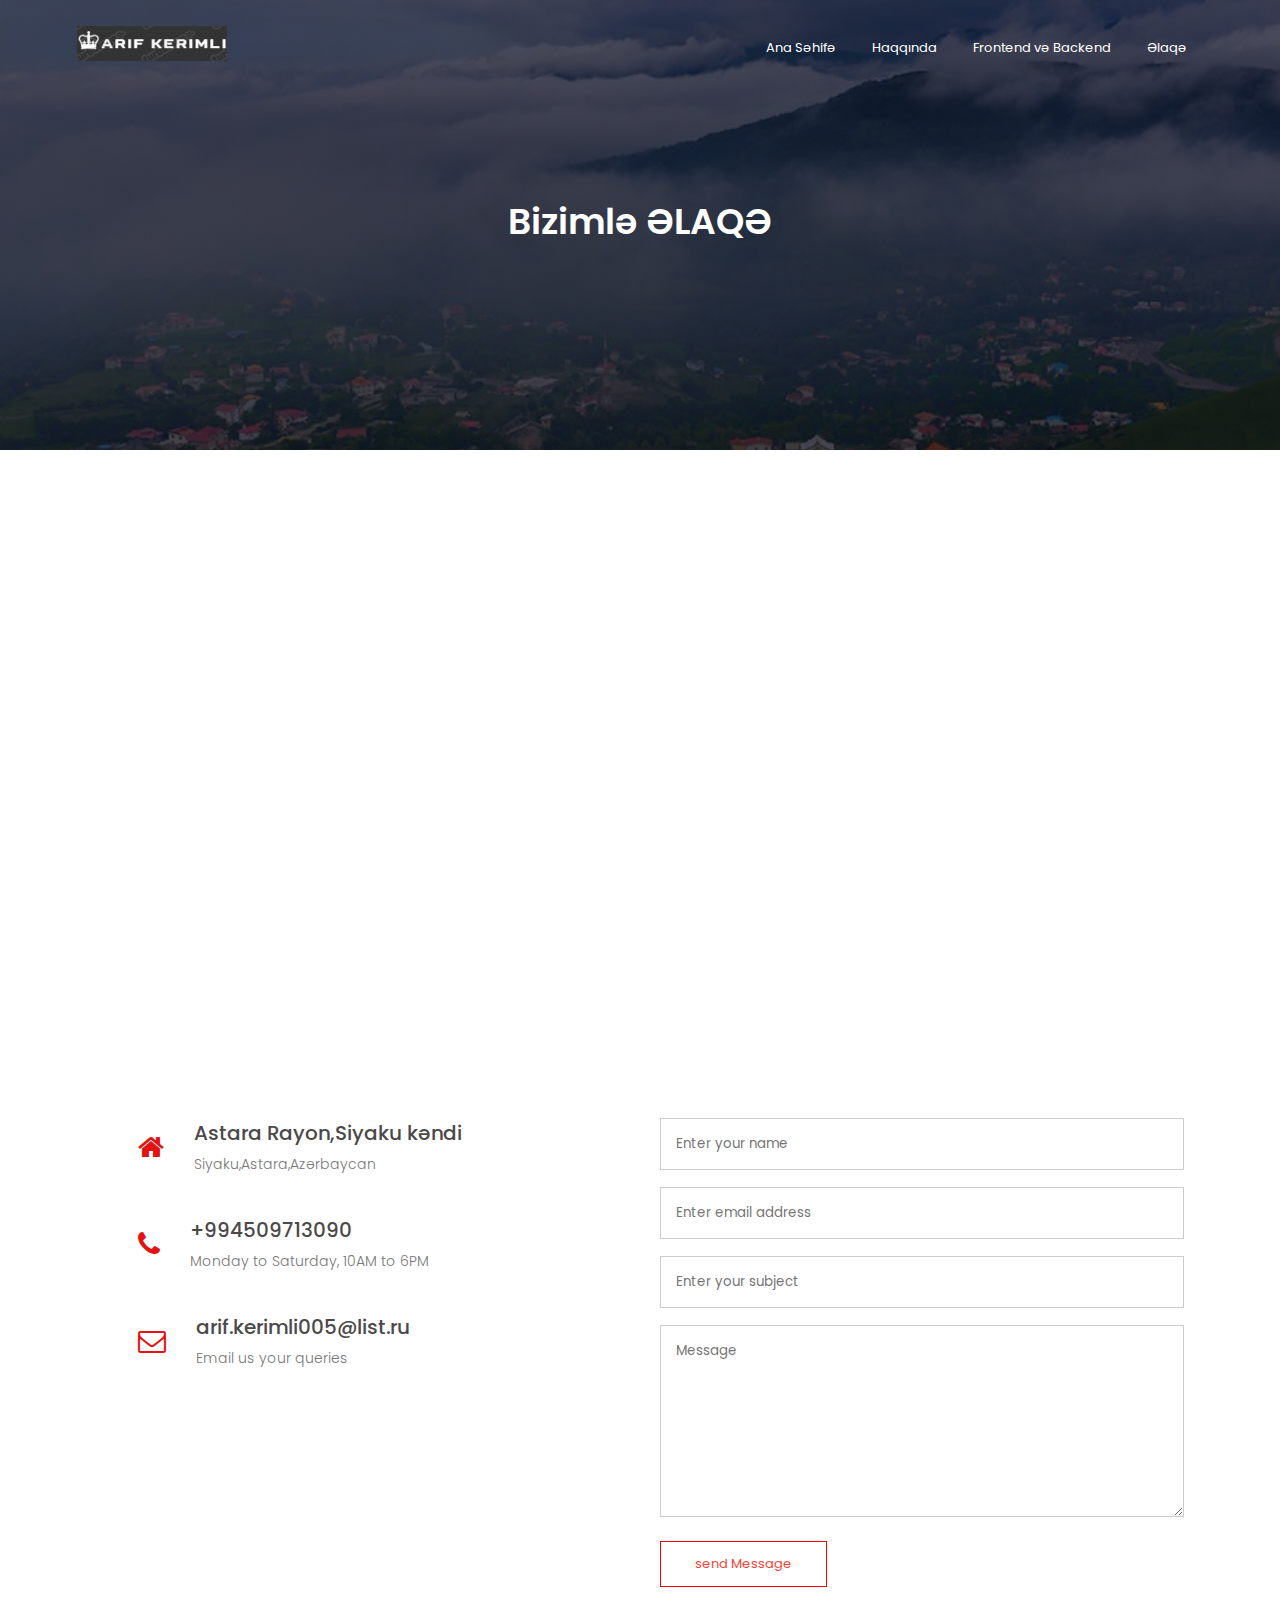
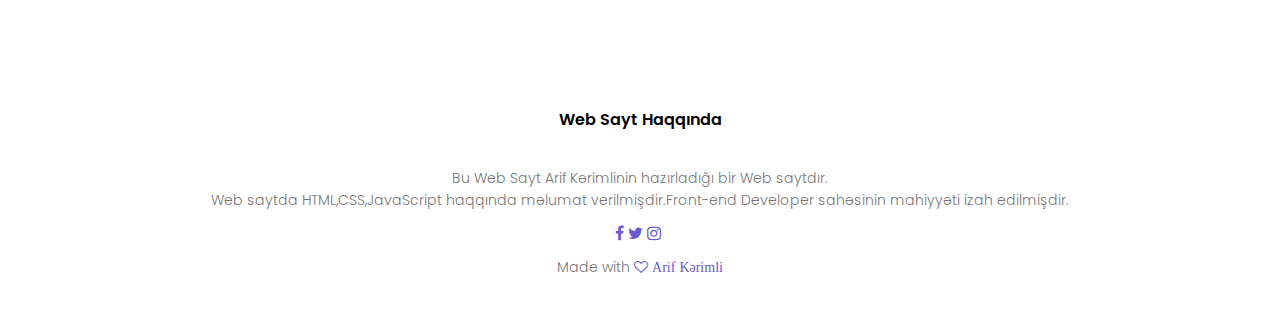
<file: contact.html>
<!DOCTYPE html>
<html lang="en">
<head>
    <meta charset="UTF-8">
    <meta http-equiv="X-UA-Compatible" content="IE=edge">
    <meta name="viewport" content="width=device-width, initial-scale=1.0">
    <title>Arif Kərimli</title>
    <link rel="stylesheet" href="style.css">
    <link rel="preconnect" href="https://fonts.googleapis.com">
<link rel="preconnect" href="https://fonts.gstatic.com" crossorigin>
<link href="https://fonts.googleapis.com/css2?family=Poppins:wght@100;300;400;600;700&family=Roboto:ital,wght@1,100&display=swap" rel="stylesheet">
<link rel="stylesheet" href="https://stackpath.bootstrapcdn.com/font-awesome/4.7.0/css/font-awesome.min.css">

</head>
<body>
<!-- Home page -->    
<section class="sub-header">
        <nav>
            <a href="index.html"><img src="img/astara.png"></a>
            <div class="nav-links" id="navLinks">
                <i class="fa fa-times"onclick="hideMenu()"></i>
                <ul>
                    <li><a href="index.html">Ana Səhifə</a></li>
                    <li><a href="About.html">Haqqında</a></li>
                    <li><a href="Frontend və Backend.html">Frontend və Backend </a></li>
                    <li><a href="contact.html">Əlaqə</a></li>
                </ul>
            </div>
            <i class="fa fa-bars" onclick="showMenu()" ></i>
        </nav>
        <h1>Bizimlə ƏLAQƏ</h1>

    </section>

    <!-- contact Us -->

    <section class="location">
        <iframe src="https://www.google.com/maps/embed?pb=!1m18!1m12!1m3!1d12473.610952008396!2d48.78042332604852!3d38.593599623895926!2m3!1f0!2f0!3f0!3m2!1i1024!2i768!4f13.1!3m3!1m2!1s0x40225b179f5c4e4d%3A0xbb55762db607c15a!2zU2l5yZlrw7wsIEF6yZlyYmF5Y2Fu!5e0!3m2!1saz!2s!4v1659162172595!5m2!1saz!2s" width="600" height="450" style="border:0;" allowfullscreen="" loading="lazy" referrerpolicy="no-referrer-when-downgrade"></iframe> 
    </section>

    <section class="contact-us">
        <div class="row">
<div class="contact-col">
    <div>
    <i class="fa fa-home"></i>
        <span>
        <h5>Astara Rayon,Siyaku kəndi</h5>
        <p>Siyaku,Astara,Azərbaycan</p>
                    </span>  
                </div>
                <div>
                    <i class="fa fa-phone"></i>
                    <span>
                        <h5>+994509713090</h5>
                        <p>Monday to Saturday, 10AM to 6PM</p>
                    </span>   
                </div>
                <div>
                    <i class="fa fa-envelope-o"></i>
                    <span>
                        <h5>arif.kerimli005@list.ru</h5>
                        <p>Email us your queries</p>
                    </span>   
                </div>
            </div>
<div class="contact-col">
    <form action="form-handler.php" method="post">
        <input type="text" name="name" placeholder="Enter your name" required>
        <input type="email" name="email"  placeholder="Enter email address" required>
        <input type="text" name="subject" placeholder="Enter your subject" required>
        <textarea rows="8" name="message" placeholder="Message" required></textarea>
        <button type="submit" class="hero-btn red-btn">send Message</button>
    </form>
<div>     

    </section>

<!-- Footer -->
<section class="footer">
    <h4>Web Sayt Haqqında</h4>
    <p>Bu Web Sayt Arif Kərimlinin hazırladığı bir Web saytdır.
    <br>    
    Web saytda HTML,CSS,JavaScript haqqında məlumat verilmişdir.Front-end Developer sahəsinin mahiyyəti izah edilmişdir.</p>
    <div class="icons">
        <i class="fa fa-facebook"></i>
        <i class="fa fa-twitter"></i>
        <i class="fa fa-instagram"></i>
        <i class="fa fa-linkdin"></i>
    </div>
    <p>Made with  <i class="fa fa-heart-o"> Arif Kərimli </i></p>
</section>
<!--JavaScript for toggle menu  -->
<script>
    var navLinks=document.getElementById("navLinks");
    function showMenu(){
        navLinks.style.right= "0";
    }
    function hideMenu(){
        navLinks.style.right= "-200px";
    }
</script>

</body>
</html>
</file>
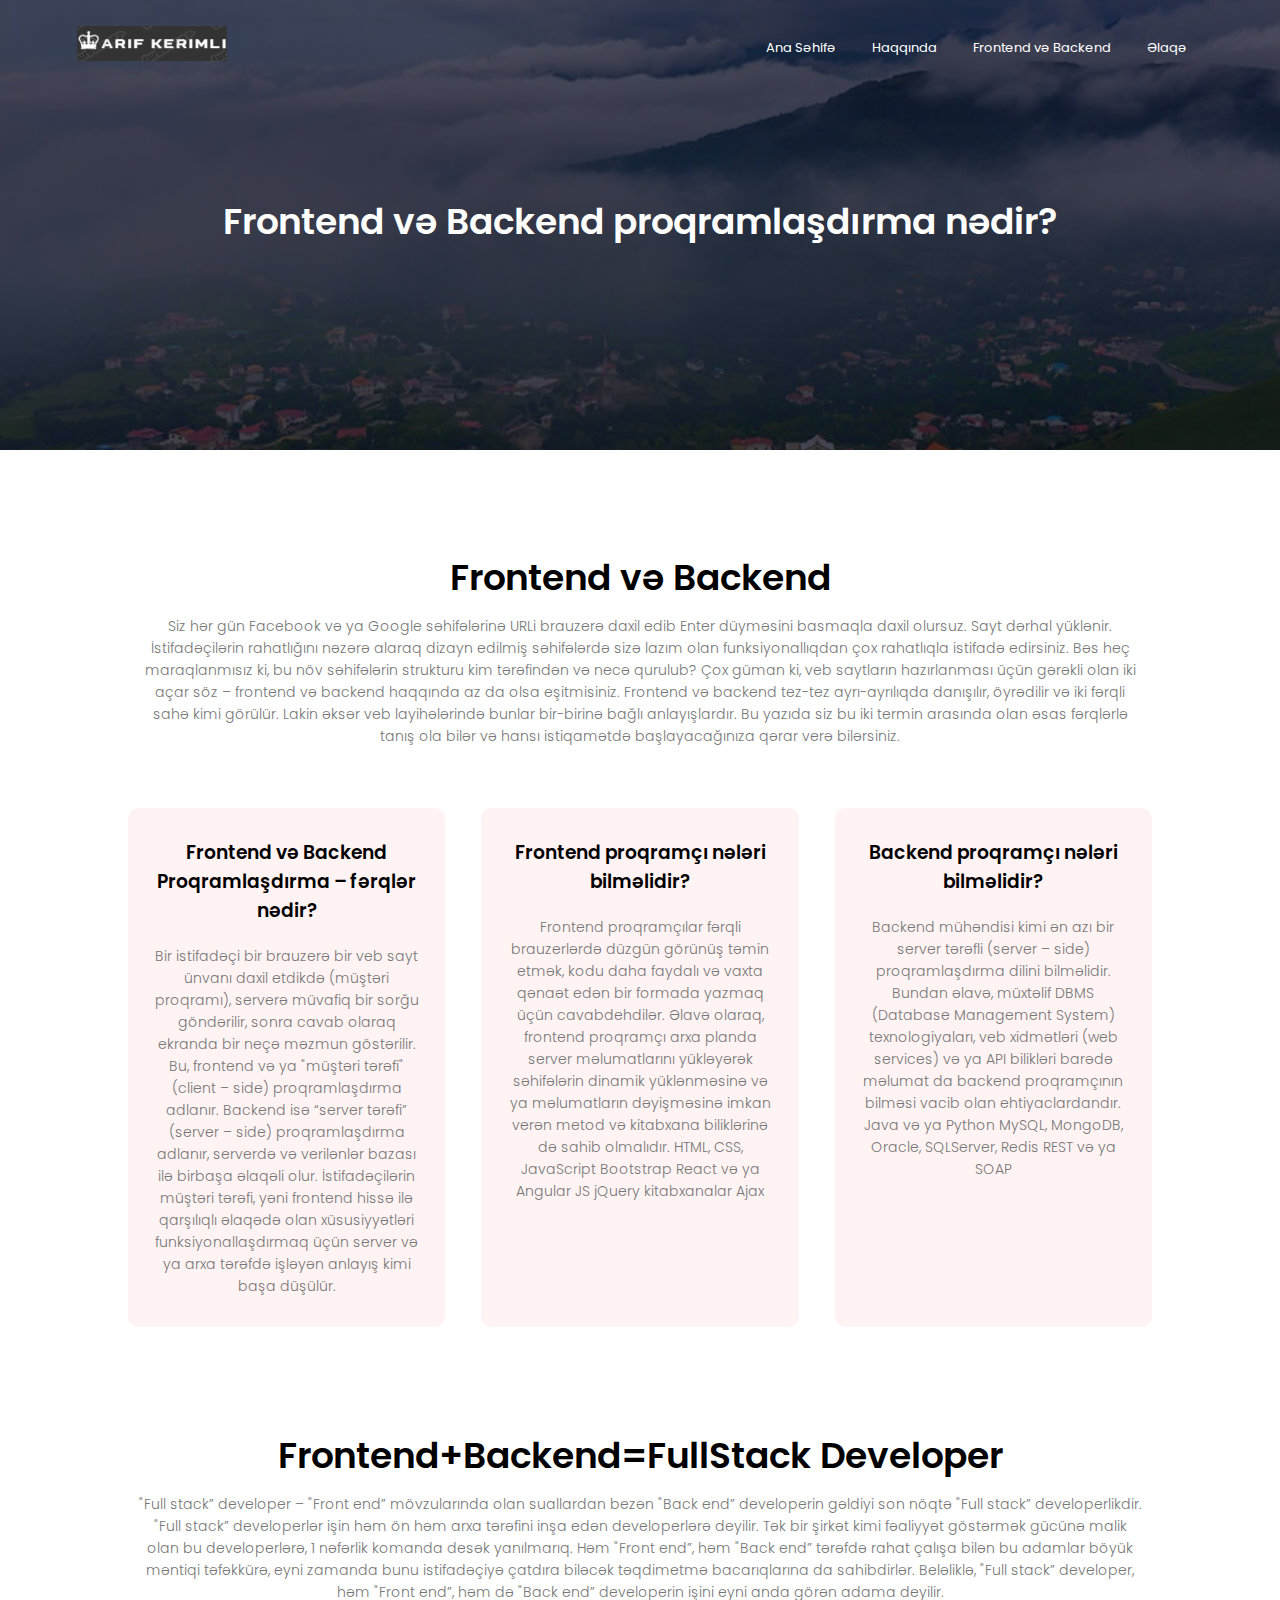
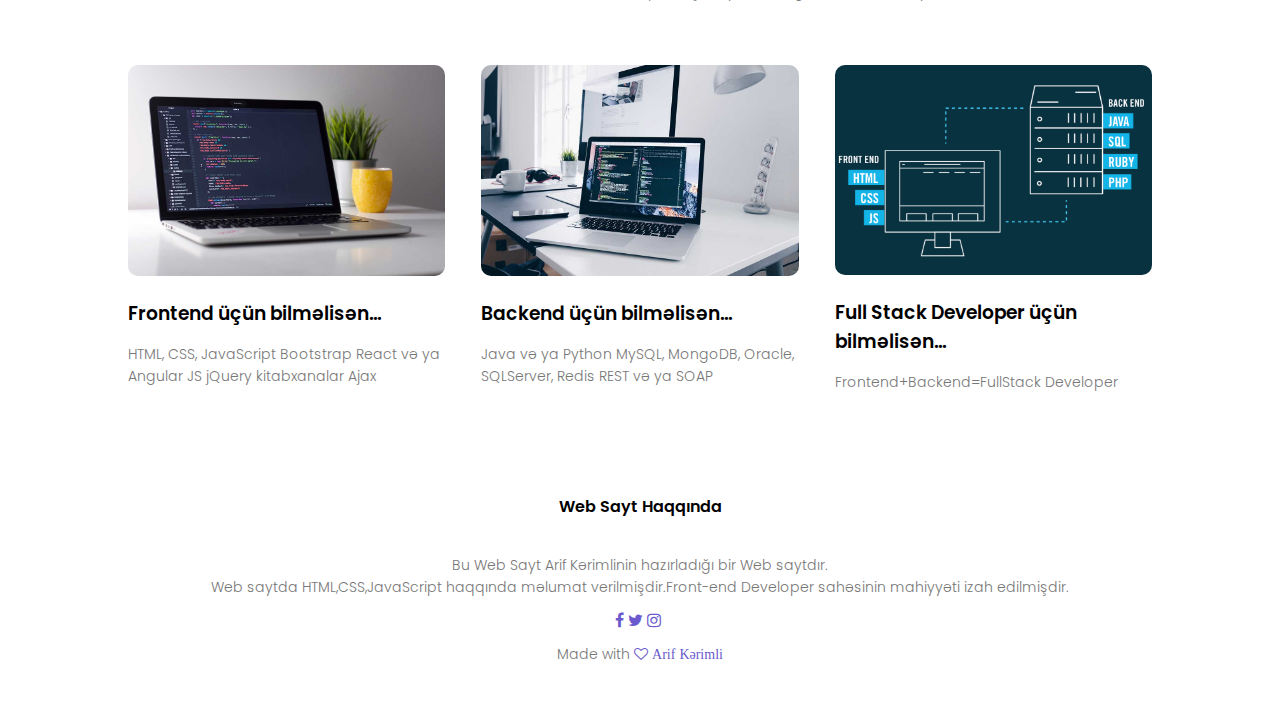
<file: Frontend və Backend.html>
<!DOCTYPE html>
<html lang="en">
<head>
    <meta charset="UTF-8">
    <meta http-equiv="X-UA-Compatible" content="IE=edge">
    <meta name="viewport" content="width=device-width, initial-scale=1.0">
    <title>Arif Kərimli</title>
    <link rel="stylesheet" href="style.css">
    <link rel="preconnect" href="https://fonts.googleapis.com">
<link rel="preconnect" href="https://fonts.gstatic.com" crossorigin>
<link href="https://fonts.googleapis.com/css2?family=Poppins:wght@100;300;400;600;700&family=Roboto:ital,wght@1,100&display=swap" rel="stylesheet">
<link rel="stylesheet" href="https://stackpath.bootstrapcdn.com/font-awesome/4.7.0/css/font-awesome.min.css">

</head>
<body>
<!-- Home page -->    
<section class="sub-header">
        <nav>
            <a href="index.html"><img src="img/astara.png"></a>
            <div class="nav-links" id="navLinks">
                <i class="fa fa-times"onclick="hideMenu()"></i>
                <ul>
                    <li><a href="index.html">Ana Səhifə</a></li>
                    <li><a href="About.html">Haqqında</a></li>
                    <li><a href="Frontend və Backend.html">Frontend və Backend </a></li>
                    <li><a href="contact.html">Əlaqə</a></li>
                </ul>
            </div>
            <i class="fa fa-bars" onclick="showMenu()" ></i>
        </nav>
        <h1>Frontend və Backend proqramlaşdırma nədir?</h1>

    </section> 

<!-- Course -->
<section class="Course">
    <h1>Frontend və Backend</h1>
    <p>Siz hər gün Facebook və ya Google səhifələrinə URLi brauzerə daxil edib Enter düyməsini basmaqla daxil olursuz. Sayt dərhal yüklənir. İstifadəçilərin rahatlığını nəzərə alaraq dizayn edilmiş səhifələrdə sizə lazım olan funksiyonallıqdan çox rahatlıqla istifadə edirsiniz. Bəs heç maraqlanmısız ki, bu növ səhifələrin strukturu kim tərəfindən və necə qurulub?

        Çox güman ki, veb saytların hazırlanması üçün gərəkli olan iki açar söz – frontend və backend haqqında az da olsa eşitmisiniz. Frontend və backend tez-tez ayrı-ayrılıqda danışılır, öyrədilir və iki fərqli sahə kimi görülür. Lakin əksər veb layihələrində bunlar bir-birinə bağlı anlayışlardır. Bu yazıda siz bu iki termin arasında olan əsas fərqlərlə tanış ola bilər və hansı istiqamətdə başlayacağınıza qərar verə bilərsiniz.</p>
        
        <div class="row">
            <div class="course-col">
                <h3>Frontend və Backend Proqramlaşdırma – fərqlər nədir?</h3>
                <p>Bir istifadəçi bir brauzerə bir veb sayt ünvanı daxil etdikdə (müştəri proqramı), serverə müvafiq bir sorğu göndərilir, sonra cavab olaraq ekranda bir neçə məzmun göstərilir. Bu, frontend və ya "müştəri tərəfi" (client – side) proqramlaşdırma adlanır.
                    Backend isə “server tərəfi” (server – side) proqramlaşdırma adlanır, serverdə və verilənlər bazası ilə birbaşa əlaqəli olur. İstifadəçilərin müştəri tərəfi, yəni frontend hissə ilə qarşılıqlı əlaqədə olan xüsusiyyətləri funksiyonallaşdırmaq üçün server və ya arxa tərəfdə işləyən anlayış kimi başa düşülür.</p>
            </div>
            <div class="course-col">
                <h3>Frontend proqramçı nələri bilməlidir?</h3>
                <p>Frontend proqramçılar fərqli brauzerlərdə düzgün görünüş təmin etmək, kodu daha faydalı və vaxta qənaət edən bir formada yazmaq üçün cavabdehdilər. Əlavə olaraq, frontend proqramçı arxa planda server məlumatlarını yükləyərək səhifələrin dinamik yüklənməsinə və ya məlumatların dəyişməsinə imkan verən metod və kitabxana biliklərinə də sahib olmalıdır.

                    HTML, CSS, JavaScript
                    Bootstrap
                    React və ya Angular JS
                    jQuery kitabxanalar
                    Ajax</p>
            </div>
            <div class="course-col">
                <h3>Backend proqramçı nələri bilməlidir?</h3>
                <p>Backend mühəndisi kimi ən azı bir server tərəfli (server – side) proqramlaşdırma dilini bilməlidir. Bundan əlavə, müxtəlif DBMS (Database Management System) texnologiyaları, veb xidmətləri (web services) və ya API bilikləri barədə məlumat da backend proqramçının bilməsi vacib olan ehtiyaclardandır.

                    Java və ya Python
                    MySQL, MongoDB, Oracle, SQLServer, Redis
                    REST və ya SOAP</p>
            </div>
        </div>

</section>
<!-- Facilities -->
<section class="facilities">
    <h1>Frontend+Backend=FullStack Developer</h1>
    <p>"Full stack” developer – "Front end” mövzularında olan suallardan bezən "Back end” developerin gəldiyi son nöqtə "Full stack” developerlikdir. "Full stack” developerlər işin həm ön həm arxa tərəfini inşa edən developerlərə deyilir. Tək bir şirkət kimi fəaliyyət göstərmək gücünə malik olan bu developerlərə, 1 nəfərlik komanda desək yanılmarıq. Həm "Front end”, həm "Back end” tərəfdə rahat çalışa bilən bu adamlar böyük məntiqi təfəkkürə, eyni zamanda bunu istifadəçiyə çatdıra biləcək təqdimetmə bacarıqlarına da sahibdirlər. Beləliklə, "Full stack” developer, həm "Front end”, həm də "Back end” developerin işini eyni anda görən adama deyilir.</p>
    <div class="row">
        <div class="facilities-col">
            <img src="./img/yazilici-ne-is-yapar.jpg">
                <h3>Frontend üçün bilməlisən...</h3>
                <p>HTML, CSS, JavaScript
                    Bootstrap
                    React və ya Angular JS
                    jQuery kitabxanalar
                    Ajax</p>
            </div>
            <div class="facilities-col">
                <img src="./img/yazilimci-nasil-olunur-1.jpg">
                    <h3>Backend üçün bilməlisən...</h3>
                    <p>Java və ya Python
                        MySQL, MongoDB, Oracle, SQLServer, Redis
                        REST və ya SOAP </p>
                </div>
                <div class="facilities-col">
                    <img src="./img/froer.png">
                        <h3>Full Stack Developer üçün bilməlisən...</h3>
                        <p>Frontend+Backend=FullStack Developer</p>
                    </div>
        </div>
</section>

<!-- Footer -->
<section class="footer">
    <h4>Web Sayt Haqqında </h4>
    <p>Bu Web Sayt Arif Kərimlinin hazırladığı bir Web saytdır.
    <br>    
    Web saytda HTML,CSS,JavaScript haqqında məlumat verilmişdir.Front-end Developer sahəsinin mahiyyəti izah edilmişdir.</p>
    <div class="icons">
        <i class="fa fa-facebook"></i>
        <i class="fa fa-twitter"></i>
        <i class="fa fa-instagram"></i>
        <i class="fa fa-linkdin"></i>
    </div>
    <p>Made with  <i class="fa fa-heart-o"> Arif Kərimli</i></p>
</section>
<!--JavaScript for toggle menu  -->
<script>
    var navLinks=document.getElementById("navLinks");
    function showMenu(){
        navLinks.style.right= "0";
    }
    function hideMenu(){
        navLinks.style.right= "-200px";
    }
</script>

</body>
</html>
</file>
<file: style.css>
*{
    margin: 0;
    padding: 0;
    font-family: 'Poppins', sans-serif;

}
.header{
    background-image: linear-gradient(rgba(4,9,30,0.7),rgba(4,9,30,0.7)),url(./img/astara-2.jpg);
    background-size: cover;
    background-attachment: fixed;
    background-position: center;
    opacity: 100%;
    min-height: 100vh;
    width: 100%;
}
nav {
    display: flex;
    padding: 2% 6%;
    justify-content: space-between;
    align-items: center;
}
nav img{
    width: 150px;
}
.nav-links{
    flex: 1;
    text-align: right;
}
.nav-links ul li{
    list-style: none;
    display: inline-block;
    padding: 8px 16px;
    position: relative;
}
.nav-links ul li a{
    color: white;
    text-decoration: none;
    font-size: 13px;
}
.nav-links ul li::after{
    content: "";
    width: 0%;
    height: 2px;
    background: #f44336;
    display: block;
    margin: auto;
    transition: 0.5s;
}
.nav-links ul li:hover::after{
    width: 100%;
}
.text-box{
    width:90%;
    color: white;
    position: absolute;
    top: 50%;
    left: 50%;
    transform: translate(-50%,-50%);
    text-align: center;
}
.text-box h1 {
    font-size: 62px;
}
.text-box p{
    margin: 10px 0 40px;
    font-size: 14px;
    color: white;
}
.hero-btn{
    display: inline-block;
    text-decoration: none;
    color: white;
    border: 1px solid white;
    padding: 12px 34px;
    font-size: 13px;
    background: transparent;
    position: relative;
    cursor: pointer;
}
.hero-btn:hover{
    border: 1px solid cornflowerblue;
    background: cornflowerblue;
    transition: 1s;
}
nav .fa{
    display: none;
}
@media(max-width: 700px){
    .text-box h1{
        font-size: 55px;
    }
    .nav-links ul li{
        display: block;
    }
    .nav-links{
        position: absolute;
        background: #f44336;
        height: 100vh;
        width: 200px;
        top: 0;
        right: -200px;
        text-align: left;
        z-index: 2;
        transition: 1s;
    }
    nav .fa{
        display: block;
        color:#fff ;
        margin: 10px;
        font-size: 22px;
        cursor: pointer;
    }
    .nav-links ul{
        padding: 30px;
    }
}
/* Course */
.Course{
    width: 80%;
    margin: auto;
    text-align: center;
    padding-top: 100px;
}
h1{
    font-size: 36px;
    font-weight: 600;
}

p{
  color:#777;  
  font-size: 14px;
  font-weight: 300;
  line-height: 22px;
  padding: 10px;
}
.row{
    margin-top: 5%;
    display: flex;
    justify-content: space-between;
}
.course-col{
    flex-basis: 31%;
    background:#fff3f3;
    border-radius: 10px;
    margin-bottom: 5%;
    padding: 20px 12px;
    box-sizing: border-box;
    transition: 0.5s;
}
h3{
    text-align: center;
    font-weight: 600;
    margin:10px 0;
}
.course-col:hover{
    box-shadow: 0 0 20px 0px rgba(0,0,0,0.2);
}
@media(max-width: 700px){
    .row{
        flex-direction: column;
    }
}
/* campus */
.campus{
    width: 80%;
    margin: auto;
    text-align: center;
    padding-top: 50px;
}
.campus-col{
    flex-basis: 32%;
    border-radius: 10px;
    margin-bottom: 30px;
    position: relative;
    overflow: hidden;
}
.campus-col img{
    width: 100%;
    display: block;
}
.layer{
    background:transparent;
    height: 100%;
    width: 100%;
    position: absolute;
    top: 0;
    left: 0;
    transition: 1s;
}
.layer:hover{
background: rgba(211, 0, 0, 0.2);

}
.layer h3{
    width: 100%;
    font-weight: 500;
    color: white;
    font-size: 26px;
    bottom: 0;
    left: 50%;
    transform: translateX(-50%);
    position: absolute;
    opacity: 0;
    transition: 0.5s;
}
.layer:hover h3{
    bottom: 49%;
    opacity: 1;
}
/* facilites */
.facilities{
    width: 80%;
    margin: auto;
    text-align: center;
    padding-top: 50px;
}
.facilities-col{
    flex-basis: 31%; 
    border-radius: 10px;
    margin-bottom: 5%;
    text-align: left;
}
.facilities-col img{
    width: 100%;
    border-radius: 10px;
}
.facilities-col p{
    padding: 0;
}
.facilities-col h3{
    margin-top: 16px;
    margin-bottom: 15px;
    text-align: left;
}

/* testmonial */
.testmonial{
    width: 80%;
    margin: auto;
    text-align: center;
    padding-top: 100px;
}
.testmonial-col{
    flex-basis: 44%;
    background:#fff3f3;
    border-radius: 10px;
    margin-bottom: 5%;
    text-align: left;
    padding: 25px;
    cursor: pointer;
    display: flex;
}
.testmonial-col img{
    height: 50px;
    margin-left: 5px;
    margin-right: 30px;
    border-radius: 50%;
}
.testmonial-col p{
    padding: 0;
}
.testmonial-col h3{
    margin-top: 16px;
    margin-bottom: 15px;
    text-align: left;
}
.testmonial-col fa{
    color: violet;
}
@media(max-width: 700px){
    .testmonial-col img{
        margin-left: 0px;
        margin-right: 15px;
    }
}
/* Call To action */
.cta{
    margin: 100px auto;
    background-image: linear-gradient(rgba(4,9,30,0.7),rgba(4,9,30,0.7)),url(./img/lam-front-end-developer.png);
    background-size: cover;
    background-position: center;
    border-radius: 10px;
    opacity: 100%;
    text-align: center;
    padding: 100px 0;
}
.cta h1{
    margin-bottom: 40px;
    padding: 0px;
    color: white;
}
@media(max-width: 700px){
    .cta h1{
        font-size: 20px;
    }
}
/* footer */
.footer{
    width: 100%;
    text-align: center;
    padding: 30px 0;
}
.footer h4{
    margin-bottom: 25px;
    margin-top: 20px;
    font-weight: 600;
}
.icons{
    color: slateblue;
}
.icon .fa{
    color: slateblue;
    margin: 0 13px;
    cursor: pointer;
    padding: 80px 0;
}
.fa-heart-o{
    color: slateblue;
}
/* About Us page */
.sub-header{
    height: 50vh;
    text-align: center;
    background-image: linear-gradient(rgba(4,9,30,0.7),rgba(4,9,30,0.7)),url(./img/astara-2.jpg);
    background-size: cover;
    background-position: center;
    width: 100%;
    color: white;
}
.sub-header h1{
    margin-top: 100px;
}
.about-us{
    width: 80%;
    margin: auto;
    padding-top: 80px;
    padding-bottom: 50px;
}

.about-col{
    flex-basis: 48%;
    padding: 30px 2px;
}
.about-col img{
    width: auto;
    width: 100%;
}
.about-col h1{
    padding-top: 0;
}
.about-col p{
    padding: 15px 0 25px;
}
.red-btn{
    border: 1px solid red ;
    background: transparent;
    color: #f44336;
}
.red-btn:hover{
    color: white;
}
/* blog-content */

.blog-content{
    width: 80%;
    margin: auto;
    padding: 60px 0;
}
.blog-left{
    flex-basis: 65%;
}
.blog-left img{
    width: 100%;
}
.blog-left h2{
    color: #222;
    font-weight: 600;
    margin: 30px 0;
}
.blog-left p{
    color:rgb(158, 156, 156);
    padding: 0;
}
.blog-right{
    flex-basis: 32%;
}
.blog-right h3{
    background: #f44336;
    color: #fff;
    padding: 7px 0;
    font-size: 16px;
    margin-bottom: 20px;
}
.blog-right div{
    display: flex;
    align-items: center;
    justify-content: space-between;
    color: #555;
    padding: 8px;
    box-sizing: border-box;
}
.comment-box{
    border: 1px solid #ccc;
    margin:50px 0;
    padding: 10px 20px;
}
.comment-box h3{
    text-align: left;
}
.comment-form input, .comment-form textarea{
    width: 100%;
    padding: 10px;
    margin: 15px 0;
    box-sizing: border-box;
    border: none;
    background: hsl(0, 0%, 94%);
}
.comment-form button{
    margin:10px 0 ;
}
@media(max-width:700px){
    .sub-header h1{
        font-size: 35px;
    }
}
/* contact us page */
.location{
    width:80%;
    margin:auto;
    padding: 80px 0;
}
.location iframe{
    width: 100%;
}
.contact-us{
    width: 80%;
    margin: auto;
}
.contact-col{
    flex-basis: 48%;
    margin-bottom: 30px;
}
.contact-col div{
    display: flex;
    align-items: center;
    margin-bottom: 40px;
}
.contact-col div .fa{
    font-size: 28px;
    color: rgb(228, 18, 18);
    margin: 10px;
    margin-right: 30px;
}
.contact-col div h5{
    margin-bottom:5px ;
    color:rgb(75, 73, 73) ;
    font-size: 20px;
    font-weight: 500;
}
.contact-col div p{
    padding: 0;
}
.contact-col input, .contact-col textarea{
    width: 100%;
    padding: 15px;
    margin-bottom: 17px ;
    outline: none;
    border: 1px solid #ccc ;
}
</file>
